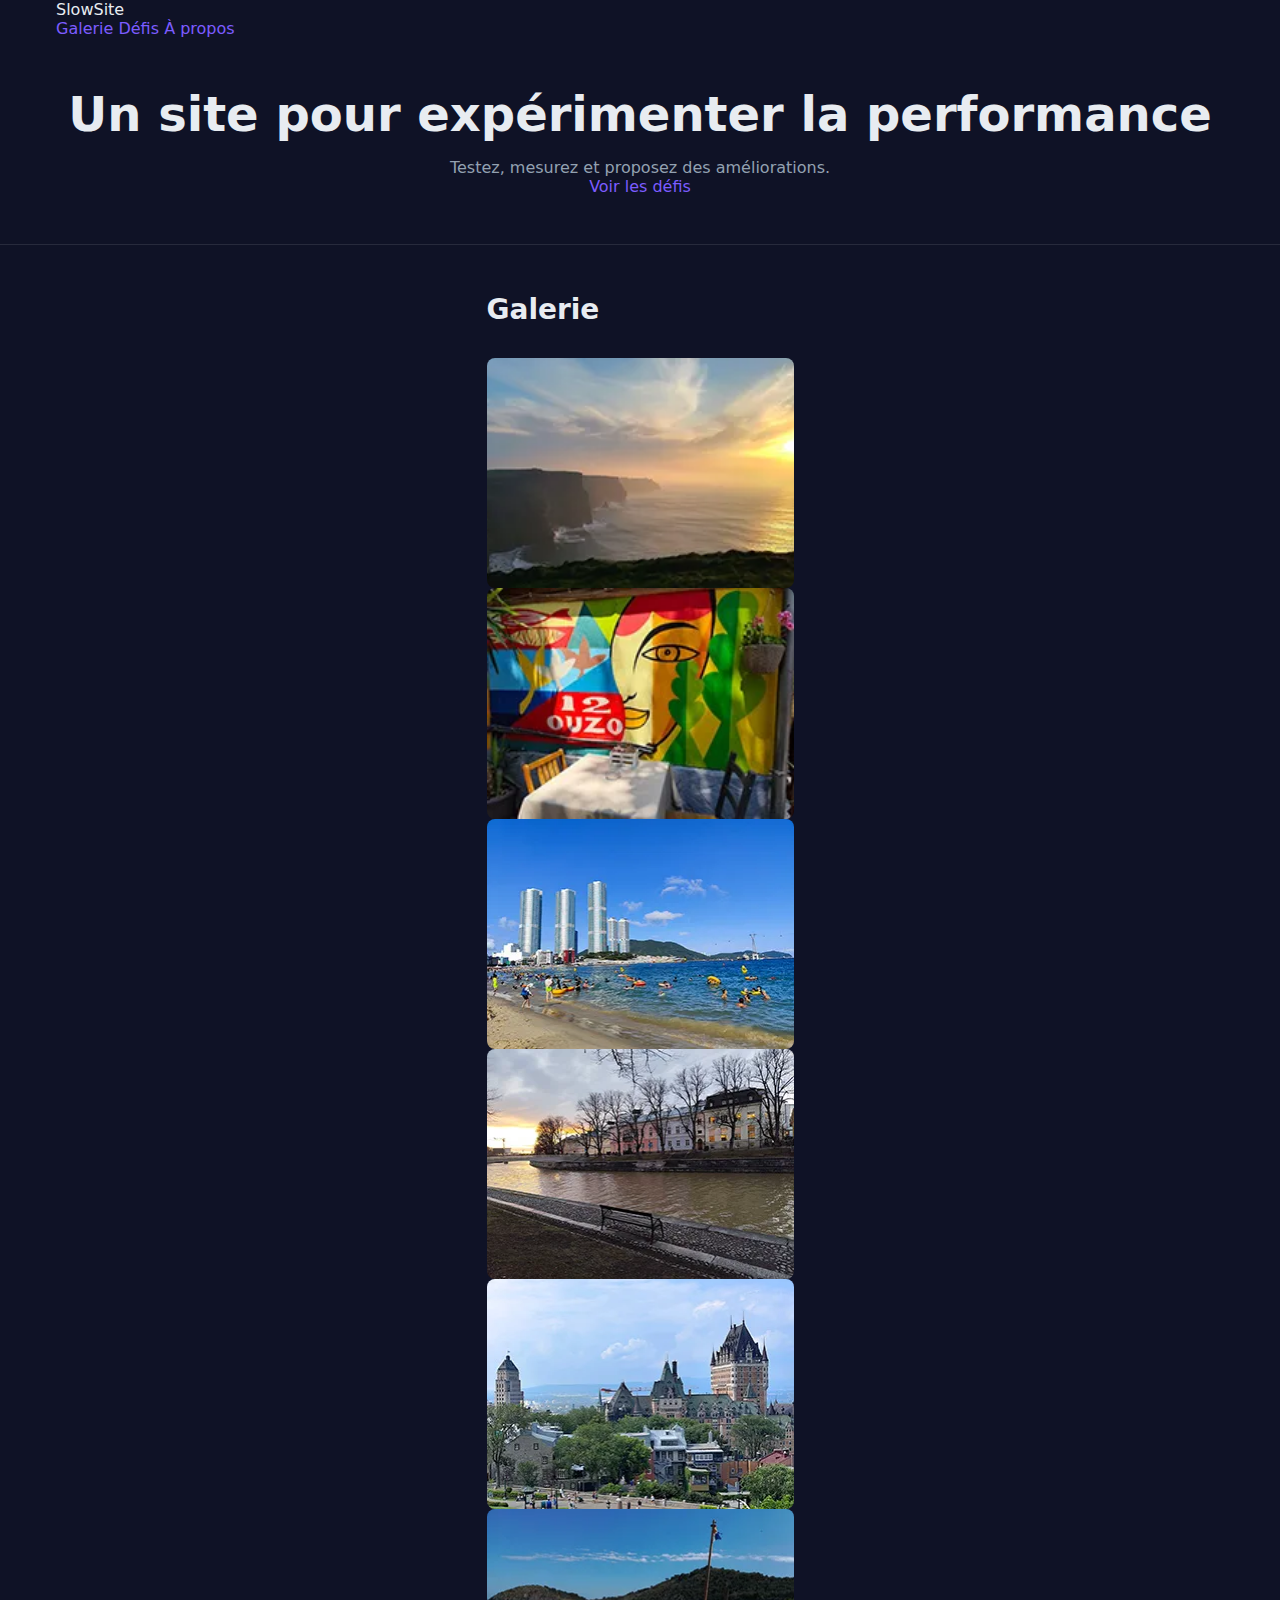
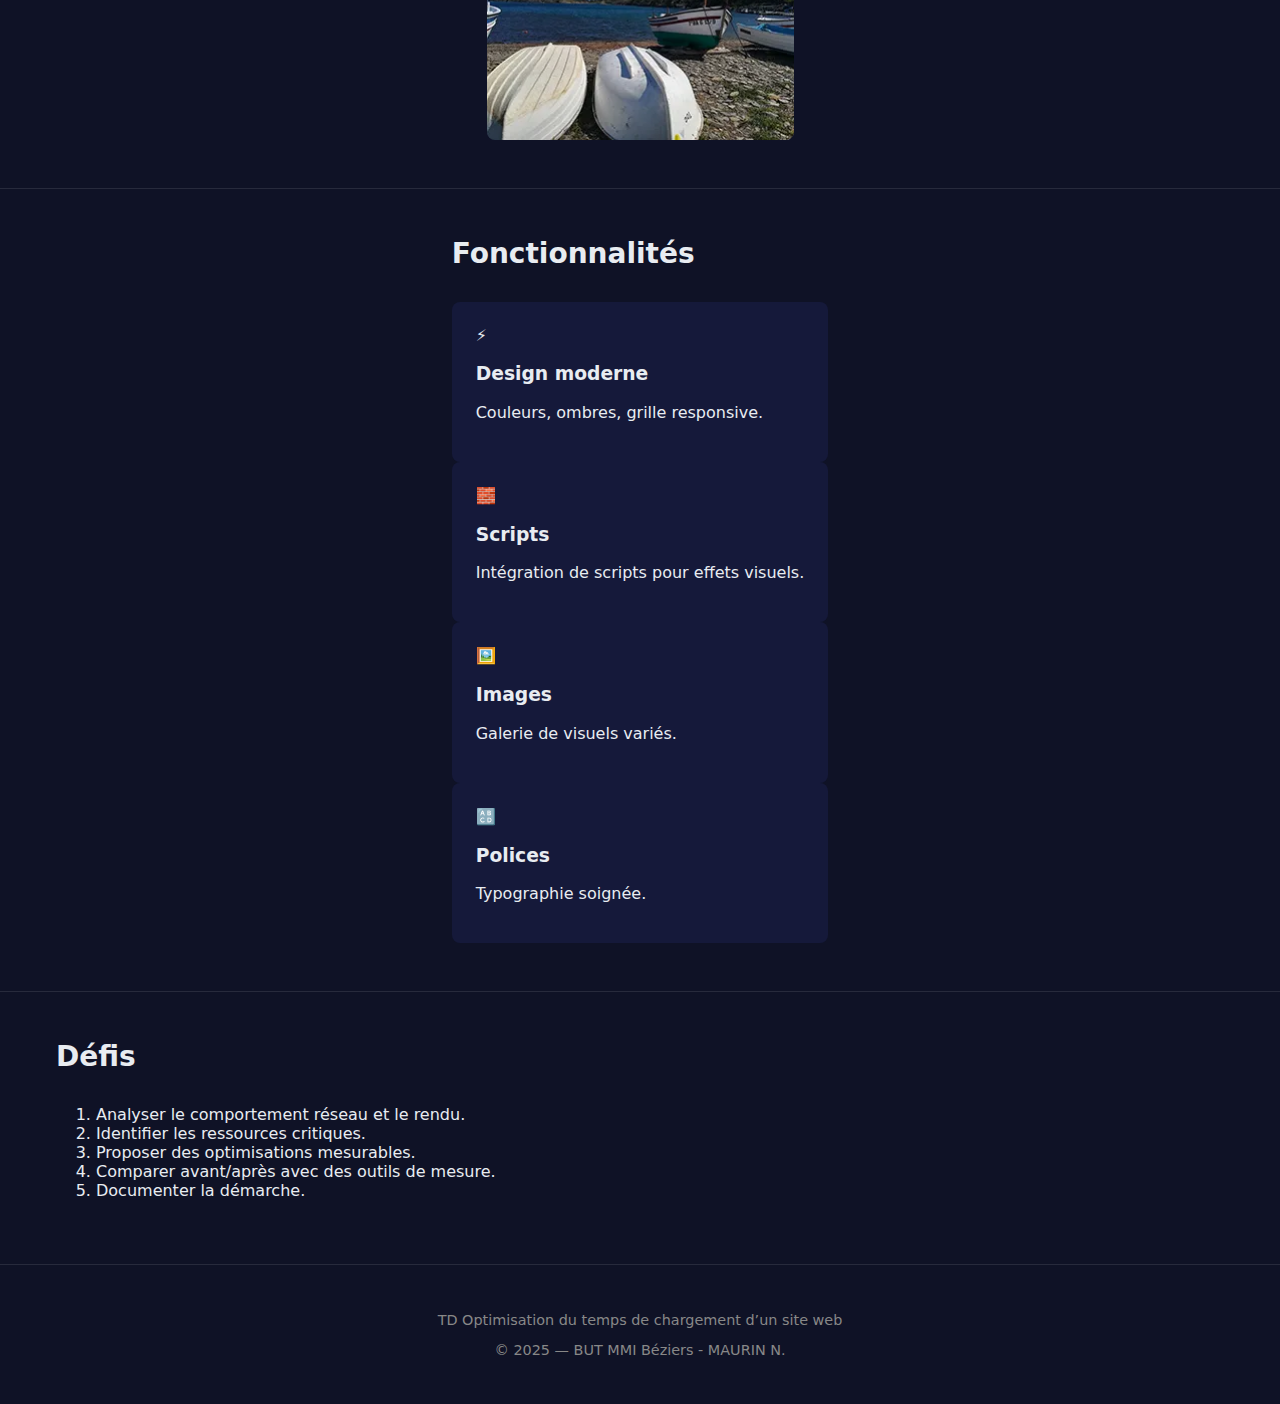
<file: index.html>
<!DOCTYPE html>
<html lang="fr">
<head>
  <meta charset="utf-8">
  <meta name="viewport" content="width=device-width,initial-scale=1">
  <title>Site vitrine</title>
  <link rel="preload" as="image" href="img/img1.webp?v=2">
  <link rel="preload" as="image" href="img/img2.webp?v=2">
  <style>


    :root{--bg:#0f1226;--fg:#E8ECF1;--muted:#93A1B1;--accent:#7C5CFF}
    *{box-sizing:border-box}
    body{margin:0;padding:0;background:var(--bg);color:var(--fg);font:1rem system-ui,sans-serif}
    a{color:var(--accent);text-decoration:none}
    .container{max-width:1200px;margin:0 auto;padding:0 1rem}
    nav{display:flex;justify-content:space-between;align-items:center;padding:1rem 0;border-bottom:1px solid rgba(255,255,255,.1)}
    nav .logo{font-weight:700}
    nav a{margin-left:2rem}
    .hero{padding:3rem 0;text-align:center}
    .hero h1{font-size:clamp(1.5rem,5vw,3rem);margin:0 0 1rem}
    .hero p{color:var(--muted);margin:0}
    .btn{background:var(--accent);color:#fff;padding:.75rem 1.5rem;border-radius:6px;display:inline-block;margin-top:1rem}
    .section{padding:3rem 0;border-top:1px solid rgba(255,255,255,.1)}
    h2{font-size:1.75rem;margin:0 0 2rem}
    .gallery{display:grid;grid-template-columns:repeat(auto-fit,minmax(250px,1fr));gap:1rem}
    .card{background:#15193A;border-radius:8px;overflow:hidden}
    .card a{display:block}
    .card picture{display:block;aspect-ratio:4/3}
    .card img{width:100%;height:100%;object-fit:cover;display:block}
    .features{display:grid;grid-template-columns:repeat(auto-fit,minmax(200px,1fr));gap:2rem}
    .feature{padding:1.5rem;background:#15193A;border-radius:8px}
    .feature-icon{font-size:2.5rem;margin-bottom:1rem}
    .footer{padding:2rem 0;border-top:1px solid rgba(255,255,255,.1);color:#888;text-align:center;font-size:.9rem}
    @media (max-width:768px){.gallery{grid-template-columns:repeat(2,1fr)} .features{grid-template-columns:1fr}}
  </style>
  <script defer src="js/script.js"></script>
  </head>
  <body>
    <div class="topbar">
      <div class="container nav">
        <div class="logo">Slow<span>Site</span></div>
        <div class="menu">
          <a href="#galerie">Galerie</a>
          <a href="#defis">Défis</a>
          <a href="#apropos">À propos</a>
        </div>
      </div>
    </div>

    <div class="hero">
      <div class="container hero-inner">
        <div class="hero-text">
          <h1>Un site pour expérimenter la performance</h1>
          <p>Testez, mesurez et proposez des améliorations.</p>
          <a class="cta" href="#defis">Voir les défis</a>
        </div>
      </div>
    </div>

    <div id="galerie" class="section gallery">
      <div class="container">
        <h2>Galerie</h2>
        <div class="grid">
          <div class="card">
            <a href="img1.html">
              <picture>
                <source srcset="img/img1.webp?v=2" type="image/webp">
                <img src="img/img1.webp?v=2" alt="Image 1" width="663" height="374" fetchpriority="high" loading="eager" decoding="async" />
              </picture>
            </a>
          </div>
          <div class="card">
            <a href="img2.html">
              <picture>
                <source srcset="img/img2.webp?v=2" type="image/webp">
                <img src="img/img2.webp?v=2" alt="Image 2" width="663" height="497" fetchpriority="high" loading="eager" decoding="async" />
              </picture>
            </a>
          </div>
          <div class="card">
            <a href="img3.html">
              <picture>
                <source srcset="img/img3.webp?v=2" type="image/webp">
                <img src="img/img3.webp?v=2" alt="Image 3" width="663" height="497" loading="lazy" decoding="async" />
              </picture>
            </a>
          </div>
          <div class="card">
            <a href="img4.html">
              <picture>
                <source srcset="img/img4.webp?v=2" type="image/webp">
                <img src="img/img4.webp?v=2" alt="Image 4" width="663" height="497" loading="lazy" decoding="async" />
              </picture>
            </a>
          </div>
          <div class="card">
            <a href="img5.html">
              <picture>
                <source srcset="img/img5.webp?v=2" type="image/webp">
                <img src="img/img5.webp?v=2" alt="Image 5" width="663" height="497" loading="lazy" decoding="async" />
              </picture>
            </a>
          </div>
          <div class="card">
            <a href="img6.html">
              <picture>
                <source srcset="img/img6.webp?v=2" type="image/webp">
                <img src="img/img6.webp?v=2" alt="Image 6" width="663" height="497" loading="lazy" decoding="async" />
              </picture>
            </a>
          </div>
        </div>
      </div>
    </div>

    <div id="apropos" class="section features">
      <div class="container">
        <h2>Fonctionnalités</h2>
        <div class="features-grid">
          <div class="feature">
            <div class="icon">⚡</div>
            <h3>Design moderne</h3>
            <p>Couleurs, ombres, grille responsive.</p>
          </div>
          <div class="feature">
            <div class="icon">🧱</div>
            <h3>Scripts</h3>
            <p>Intégration de scripts pour effets visuels.</p>
          </div>
          <div class="feature">
            <div class="icon">🖼️</div>
            <h3>Images</h3>
            <p>Galerie de visuels variés.</p>
          </div>
          <div class="feature">
            <div class="icon">🔠</div>
            <h3>Polices</h3>
            <p>Typographie soignée.</p>
          </div>
        </div>
      </div>
    </div>

    <div id="defis" class="section challenges">
      <div class="container">
        <h2>Défis</h2>
        <ol>
          <li>Analyser le comportement réseau et le rendu.</li>
          <li>Identifier les ressources critiques.</li>
          <li>Proposer des optimisations mesurables.</li>
          <li>Comparer avant/après avec des outils de mesure.</li>
          <li>Documenter la démarche.</li>
        </ol>
      </div>
    </div>

    <div class="footer">
      <div class="container">
        <p>TD Optimisation du temps de chargement d’un site web</p>
        <p>© 2025 — BUT MMI Béziers - MAURIN N.</p>
      </div>
    </div>
    <!-- Load metrics widget lazily during idle or on first interaction -->
    <script>
    (function(){
      var loaded = false;
      function loadMetrics(){
        if(loaded) return; loaded = true;
        var s = document.createElement('script');
        s.src = 'js/metrics.js';
        s.async = true;
        document.body.appendChild(s);
      }
      if('requestIdleCallback' in window){
        requestIdleCallback(loadMetrics, {timeout:2000});
      } else {
        window.addEventListener('load', function(){ setTimeout(loadMetrics, 2000); });
      }
      // If the user interacts, load earlier
      ['click','keydown','mousemove','touchstart'].forEach(function(ev){
        window.addEventListener(ev, function onFirst(){ loadMetrics(); window.removeEventListener(ev, onFirst); }, {once:true});
      });
    })();
    </script>
  </body>
</html>
</file>
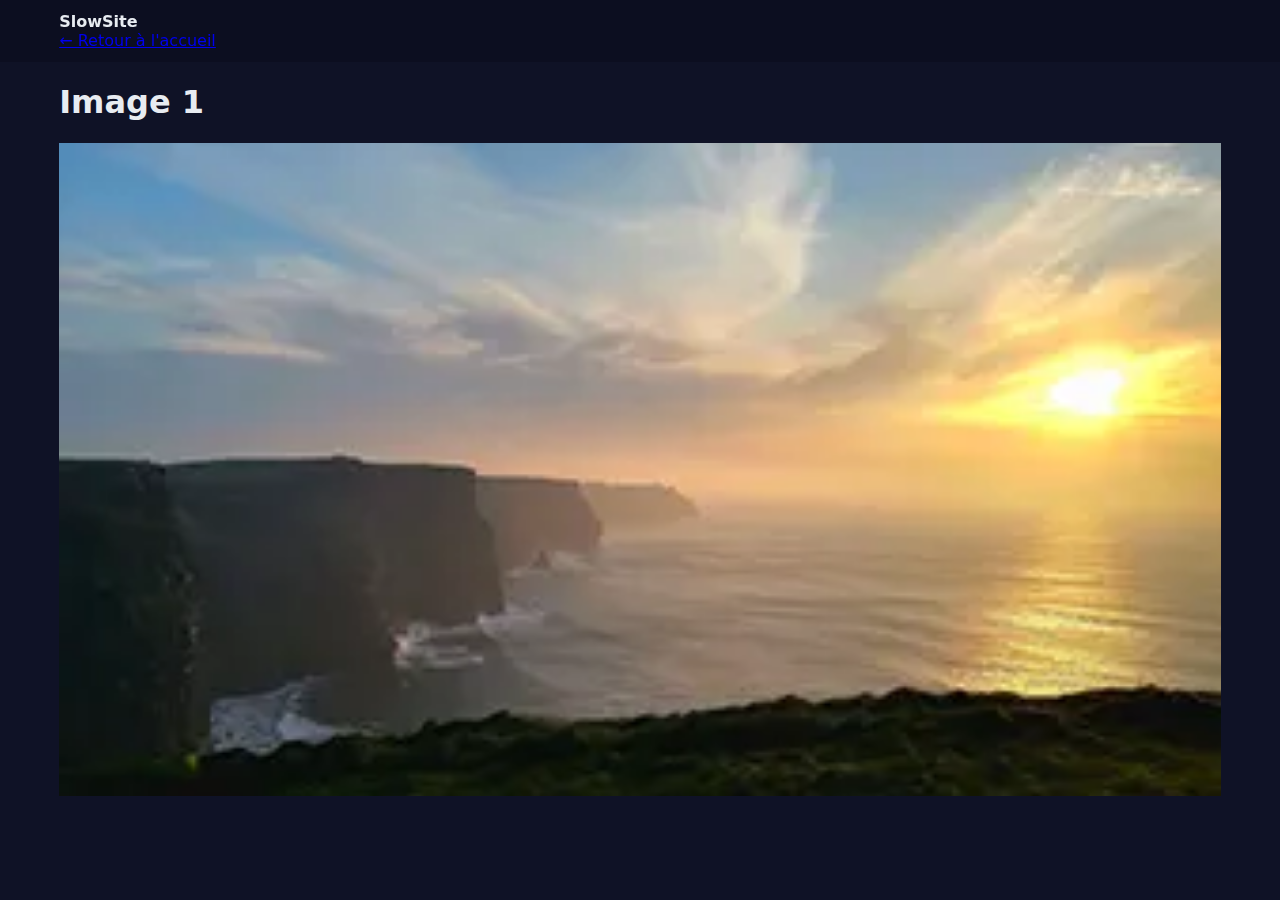
<file: img1.html>
<!DOCTYPE html>
<html lang="fr">
<head>
  <meta charset="utf-8" />
  <meta name="viewport" content="width=device-width, initial-scale=1" />
  <title>Image 1</title>
  <link rel="preload" as="image" href="img/img1.webp?v=2" type="image/webp">
  <style>
  :root{--bg:#0f1226;--fg:#E8ECF1;--muted:#93A1B1;--primary:#7C5CFF}
  *{box-sizing:border-box}
  html,body{margin:0;padding:0;background:var(--bg);color:var(--fg);font-family:system-ui,Segoe UI,Roboto,Arial,sans-serif}
  .container{width:min(1200px,92%);margin:0 auto;padding:0 8px}
  .topbar{position:sticky;top:0;background:rgba(10,12,28,.6);backdrop-filter:blur(6px);padding:12px 0}
  .logo{font-weight:700}
  .menu{display:flex;gap:14px}
  .image-wrapper{max-width:100%;margin:20px 0}
  .image-wrapper picture{display:block;aspect-ratio:16/9;overflow:hidden}
  .image-wrapper img{display:block;width:100%;height:100%;object-fit:cover}
  </style>
  <script src="js/script.js" defer></script>
</head>
<body>
  <div class="topbar"><div class="container nav"><div class="logo">Slow<span>Site</span></div><div class="menu"><a href="index.html">← Retour à l'accueil</a></div></div></div>
  <div class="section image-page"><div class="container">
    <h1>Image 1</h1>
    <div class="image-wrapper">
      <picture>
        <source srcset="img/img1.webp?v=2" type="image/webp">
        <img src="img/img1.webp?v=2" alt="Image 1" width="663" height="374" fetchpriority="high" loading="eager" decoding="async">
      </picture>
    </div>
  </div></div>
</body>
</html>
</file>
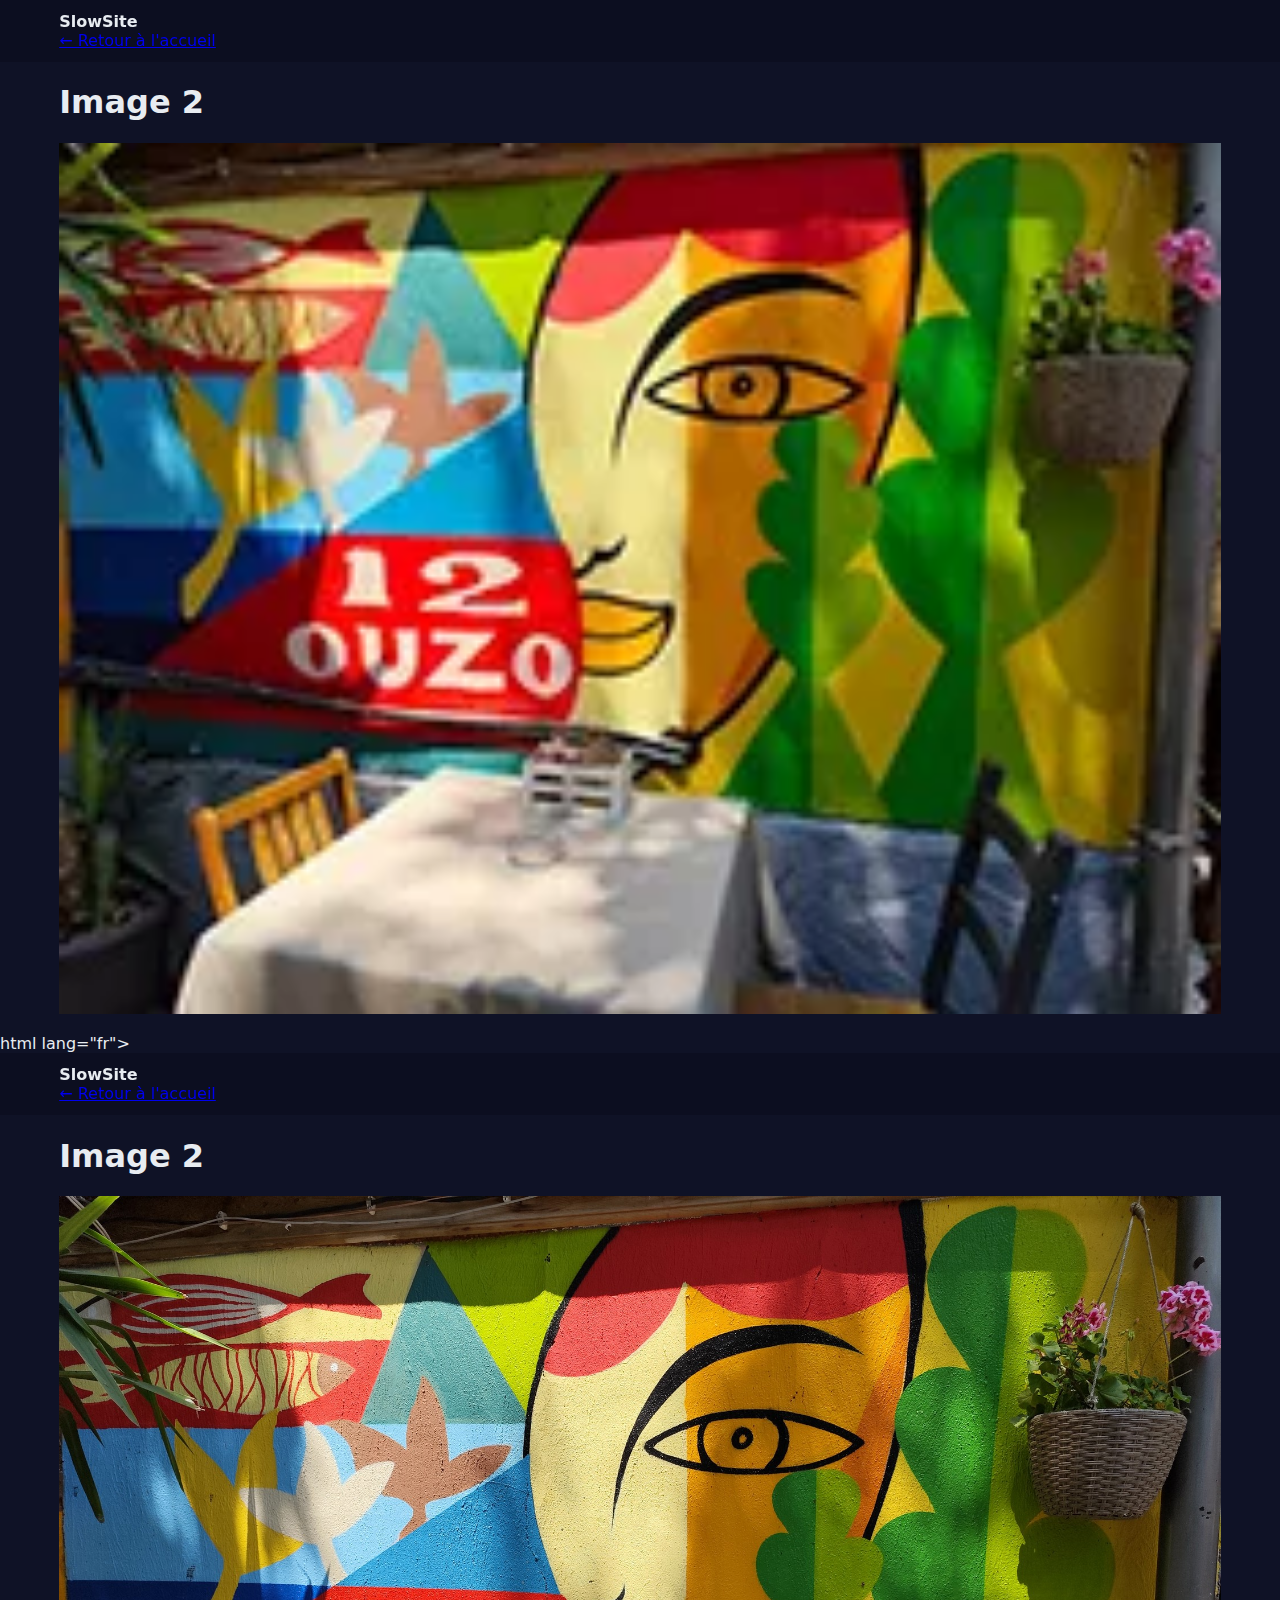
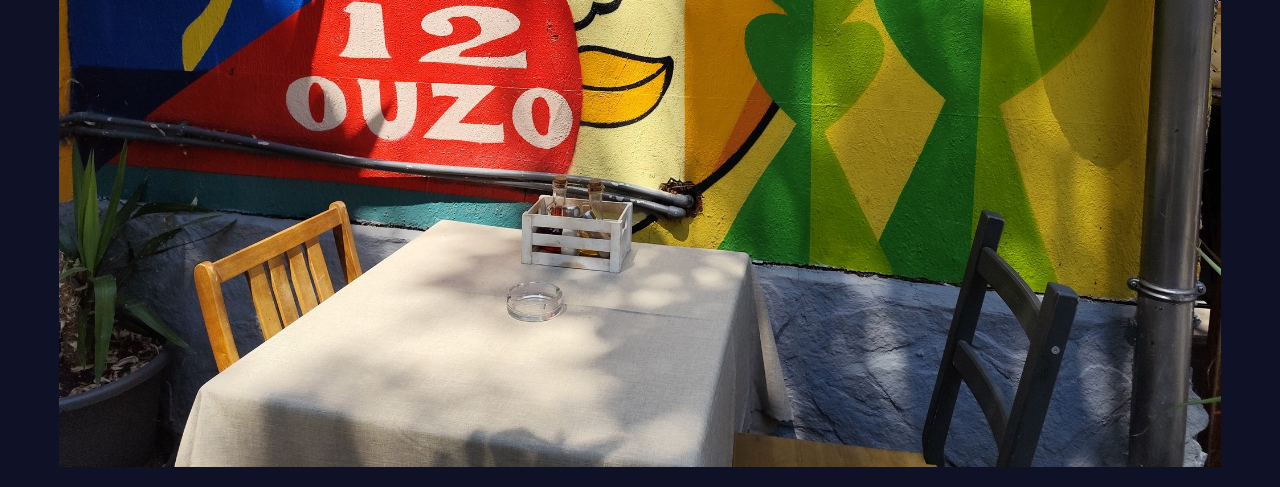
<file: img2.html>
<!DOCTYPE html>
<html lang="fr">
<head>
  <meta charset="utf-8" />
  <meta name="viewport" content="width=device-width, initial-scale=1" />
  <title>Image 2</title>
  <link rel="preload" as="image" href="img/img2.webp?v=2" type="image/webp">
  <style>
  :root{--bg:#0f1226;--fg:#E8ECF1;--muted:#93A1B1;--primary:#7C5CFF}
  *{box-sizing:border-box}
  html,body{margin:0;padding:0;background:var(--bg);color:var(--fg);font-family:system-ui,Segoe UI,Roboto,Arial,sans-serif}
  .container{width:min(1200px,92%);margin:0 auto;padding:0 8px}
  .topbar{position:sticky;top:0;background:rgba(10,12,28,.6);backdrop-filter:blur(6px);padding:12px 0}
  .logo{font-weight:700}
  .menu{display:flex;gap:14px}
  .image-wrapper{max-width:100%;margin:20px 0}
  .image-wrapper picture{display:block;aspect-ratio:4/3;overflow:hidden}
  .image-wrapper img{display:block;width:100%;height:100%;object-fit:cover}
  </style>
  <script src="js/script.js" defer></script>
</head>
<body>
  <div class="topbar"><div class="container nav"><div class="logo">Slow<span>Site</span></div><div class="menu"><a href="index.html">← Retour à l'accueil</a></div></div></div>
  <div class="section image-page"><div class="container">
    <h1>Image 2</h1>
    <div class="image-wrapper">
      <picture>
        <source srcset="img/img2.webp?v=2" type="image/webp">
        <img src="img/img2.webp?v=2" alt="Image 2" width="663" height="497" fetchpriority="high" loading="eager" decoding="async">
      </picture>
    </div>
  </div></div>
</body>
</html>html lang="fr">
<head>
  <meta charset="utf-8" />
  <meta name="viewport" content="width=device-width, initial-scale=1" />
  <title>Image 2</title>
  <link rel="stylesheet" href="css/styles.css">
  <script src="js/script.js"></script>
</head>
<body>
  <div class="topbar"><div class="container nav"><div class="logo">Slow<span>Site</span></div><div class="menu"><a href="index.html">← Retour à l'accueil</a></div></div></div>
  <div class="section image-page"><div class="container">
    <h1>Image 2</h1>
    <div class="image-wrapper"><img src="img/img2.jpg" alt="Image 2"></div>
  </div></div>
</body>
</html>
</file>
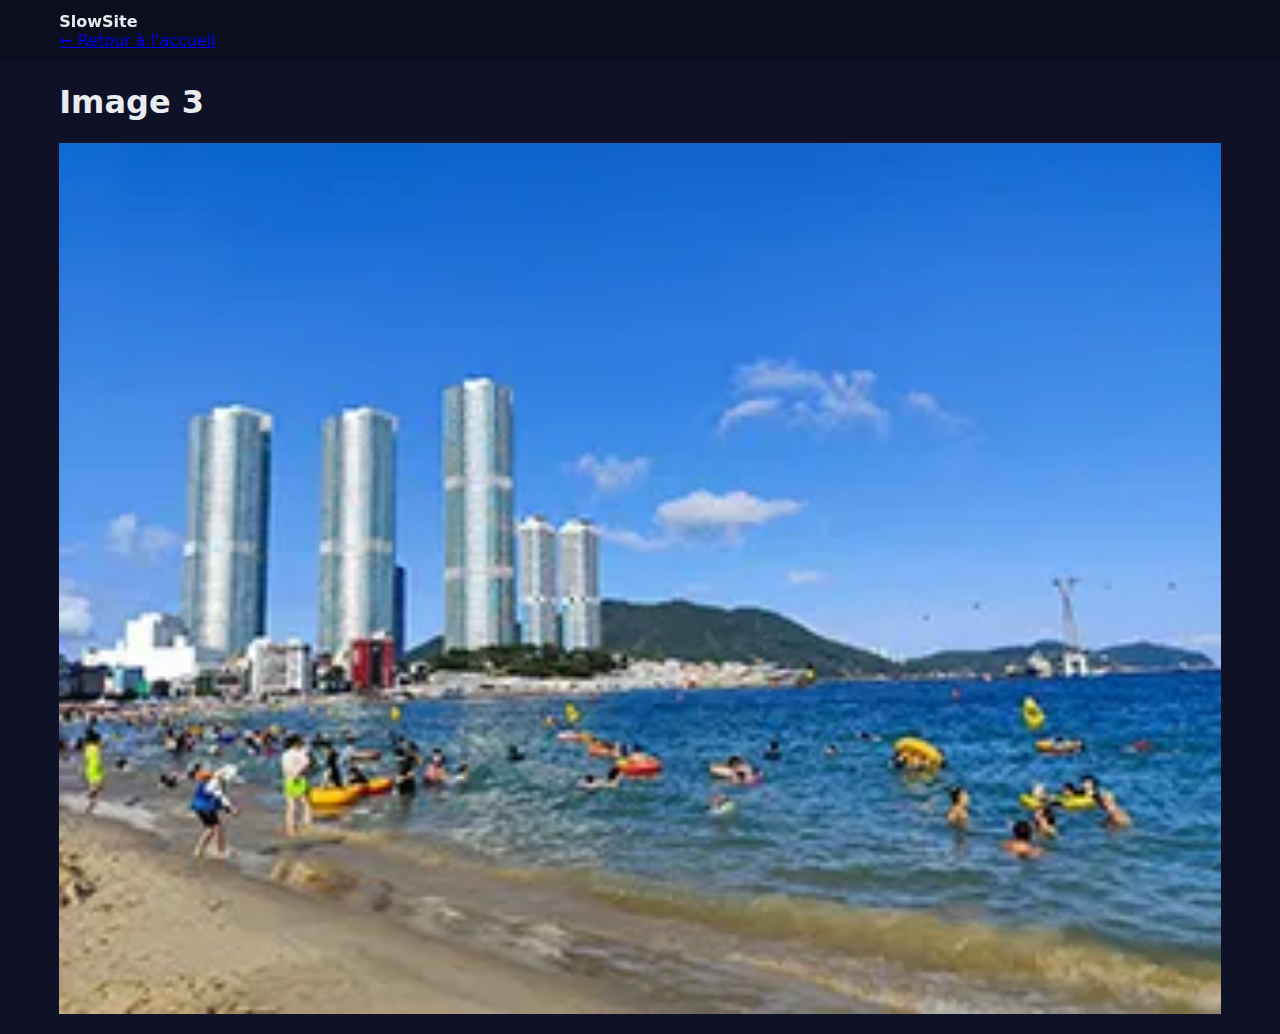
<file: img3.html>
<!DOCTYPE html>
<html lang="fr">
<head>
  <meta charset="utf-8" />
  <meta name="viewport" content="width=device-width, initial-scale=1" />
  <title>Image 3</title>
  <link rel="preload" as="image" href="img/img3.webp?v=2" type="image/webp">
  <style>
  :root{--bg:#0f1226;--fg:#E8ECF1;--muted:#93A1B1;--primary:#7C5CFF}
  *{box-sizing:border-box}
  html,body{margin:0;padding:0;background:var(--bg);color:var(--fg);font-family:system-ui,Segoe UI,Roboto,Arial,sans-serif}
  .container{width:min(1200px,92%);margin:0 auto;padding:0 8px}
  .topbar{position:sticky;top:0;background:rgba(10,12,28,.6);backdrop-filter:blur(6px);padding:12px 0}
  .logo{font-weight:700}
  .menu{display:flex;gap:14px}
  .image-wrapper{max-width:100%;margin:20px 0}
  .image-wrapper picture{display:block;aspect-ratio:4/3;overflow:hidden}
  .image-wrapper img{display:block;width:100%;height:100%;object-fit:cover}
  </style>
  <script src="js/script.js" defer></script>
</head>
<body>
  <div class="topbar"><div class="container nav"><div class="logo">Slow<span>Site</span></div><div class="menu"><a href="index.html">← Retour à l'accueil</a></div></div></div>
  <div class="section image-page"><div class="container">
    <h1>Image 3</h1>
    <div class="image-wrapper">
      <picture>
        <source srcset="img/img3.webp?v=2" type="image/webp">
        <img src="img/img3.webp?v=2" alt="Image 3" width="663" height="497" loading="eager" decoding="async">
      </picture>
    </div>
  </div></div>
</body>
</html>
</file>
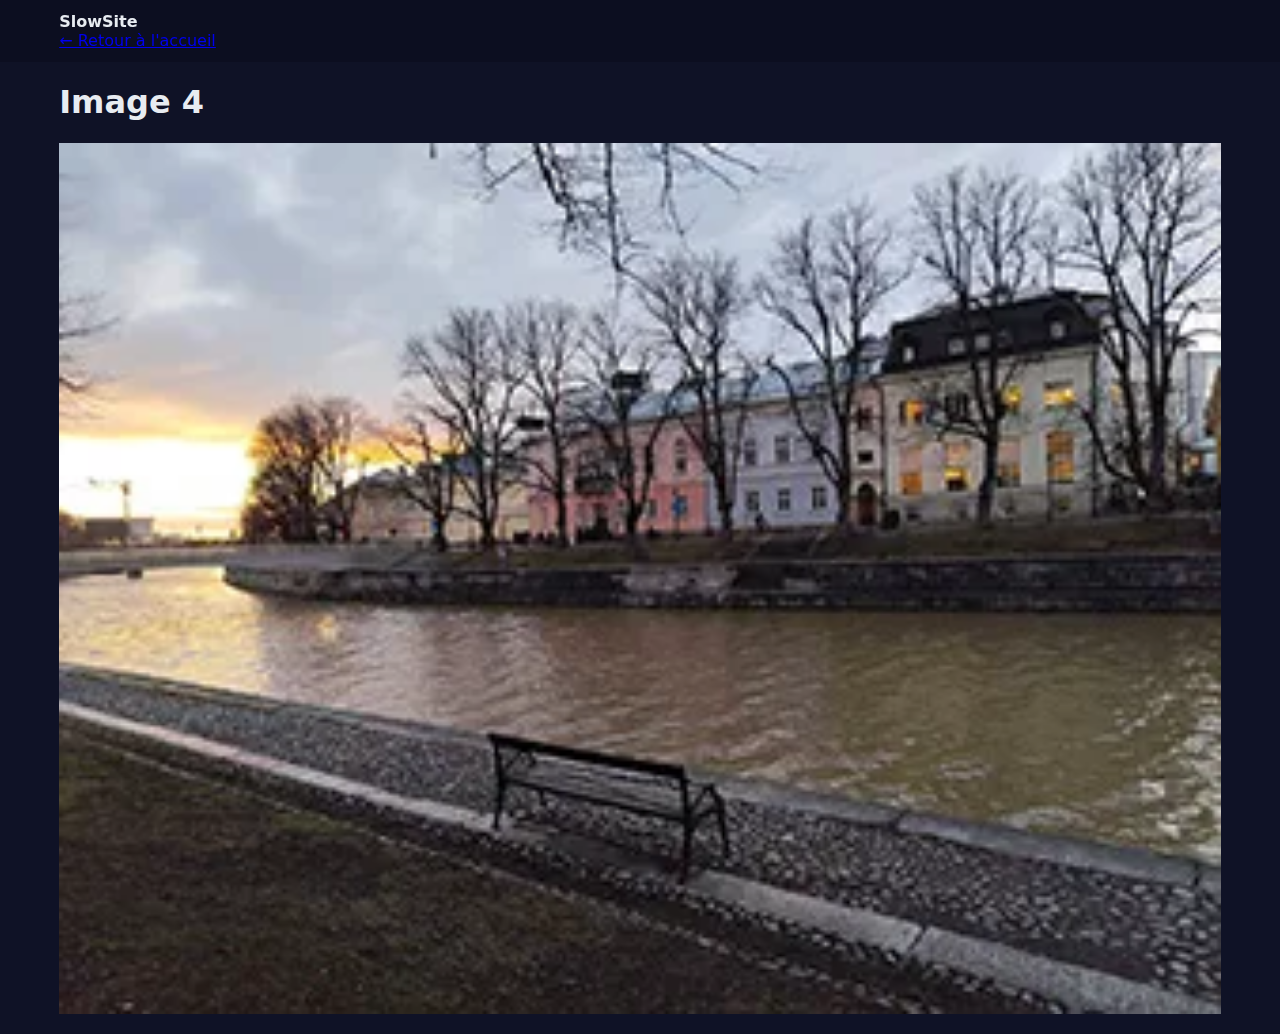
<file: img4.html>
<!DOCTYPE html>
<html lang="fr">
<head>
  <meta charset="utf-8" />
  <meta name="viewport" content="width=device-width, initial-scale=1" />
  <title>Image 4</title>
  <link rel="preload" as="image" href="img/img4.webp?v=2" type="image/webp">
  <style>
  :root{--bg:#0f1226;--fg:#E8ECF1;--muted:#93A1B1;--primary:#7C5CFF}
  *{box-sizing:border-box}
  html,body{margin:0;padding:0;background:var(--bg);color:var(--fg);font-family:system-ui,Segoe UI,Roboto,Arial,sans-serif}
  .container{width:min(1200px,92%);margin:0 auto;padding:0 8px}
  .topbar{position:sticky;top:0;background:rgba(10,12,28,.6);backdrop-filter:blur(6px);padding:12px 0}
  .logo{font-weight:700}
  .menu{display:flex;gap:14px}
  .image-wrapper{max-width:100%;margin:20px 0}
  .image-wrapper picture{display:block;aspect-ratio:4/3;overflow:hidden}
  .image-wrapper img{display:block;width:100%;height:100%;object-fit:cover}
  </style>
  <script src="js/script.js" defer></script>
</head>
<body>
  <div class="topbar"><div class="container nav"><div class="logo">Slow<span>Site</span></div><div class="menu"><a href="index.html">← Retour à l'accueil</a></div></div></div>
  <div class="section image-page"><div class="container">
    <h1>Image 4</h1>
    <div class="image-wrapper">
      <picture>
        <source srcset="img/img4.webp?v=2" type="image/webp">
        <img src="img/img4.webp?v=2" alt="Image 4" width="663" height="497" loading="eager" decoding="async">
      </picture>
    </div>
  </div></div>
</body>
</html>
</file>
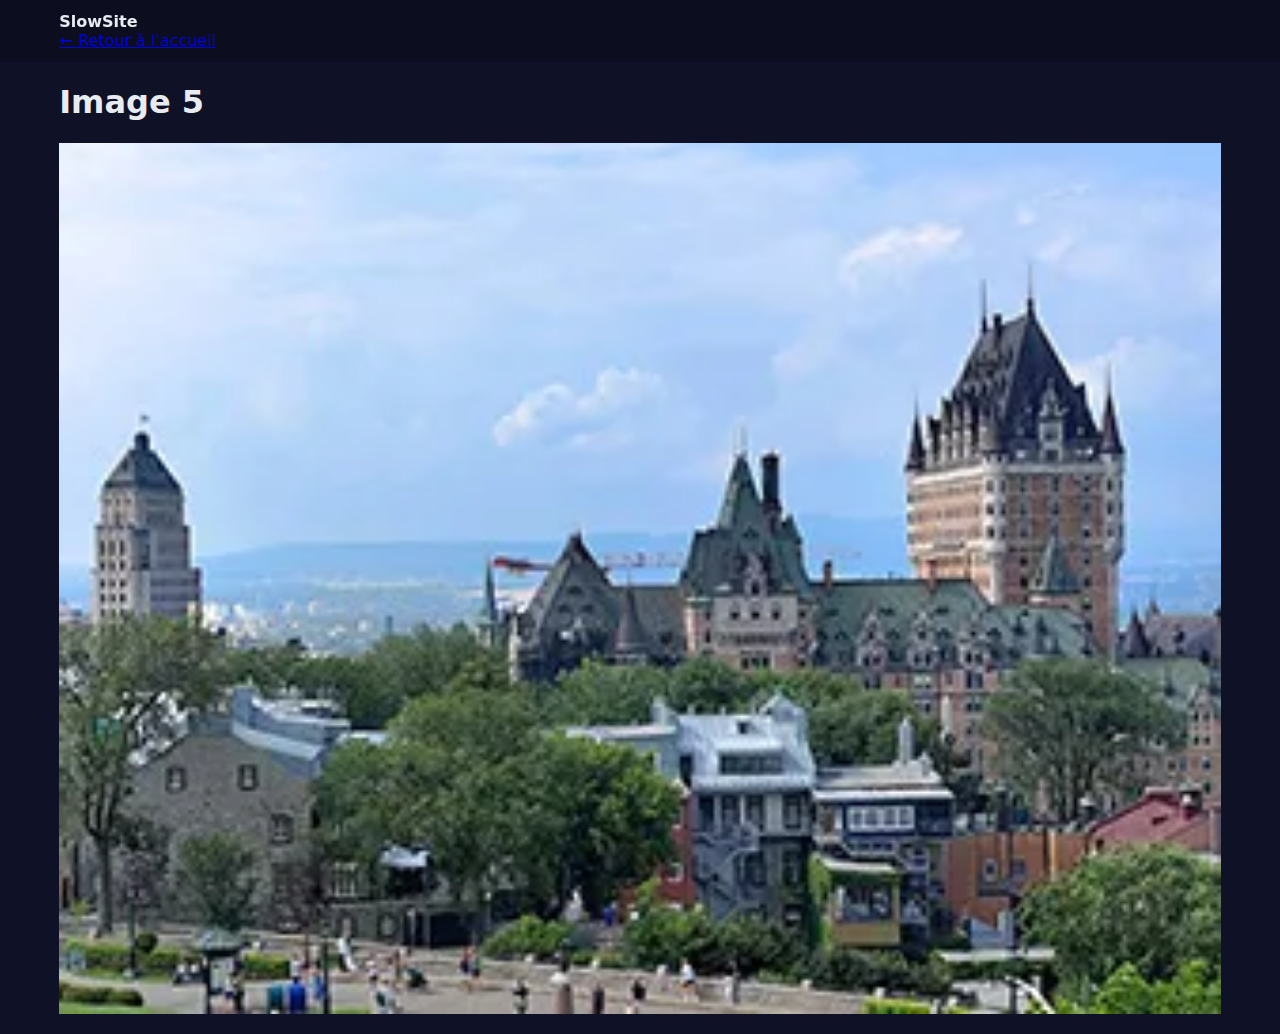
<file: img5.html>
<!DOCTYPE html>
<html lang="fr">
<head>
  <meta charset="utf-8" />
  <meta name="viewport" content="width=device-width, initial-scale=1" />
  <title>Image 5</title>
  <link rel="preload" as="image" href="img/img5.webp?v=2" type="image/webp">
  <style>
  :root{--bg:#0f1226;--fg:#E8ECF1;--muted:#93A1B1;--primary:#7C5CFF}
  *{box-sizing:border-box}
  html,body{margin:0;padding:0;background:var(--bg);color:var(--fg);font-family:system-ui,Segoe UI,Roboto,Arial,sans-serif}
  .container{width:min(1200px,92%);margin:0 auto;padding:0 8px}
  .topbar{position:sticky;top:0;background:rgba(10,12,28,.6);backdrop-filter:blur(6px);padding:12px 0}
  .logo{font-weight:700}
  .menu{display:flex;gap:14px}
  .image-wrapper{max-width:100%;margin:20px 0}
  .image-wrapper picture{display:block;aspect-ratio:4/3;overflow:hidden}
  .image-wrapper img{display:block;width:100%;height:100%;object-fit:cover}
  </style>
  <script src="js/script.js" defer></script>
</head>
<body>
  <div class="topbar"><div class="container nav"><div class="logo">Slow<span>Site</span></div><div class="menu"><a href="index.html">← Retour à l'accueil</a></div></div></div>
  <div class="section image-page"><div class="container">
    <h1>Image 5</h1>
    <div class="image-wrapper">
      <picture>
        <source srcset="img/img5.webp?v=2" type="image/webp">
        <img src="img/img5.webp?v=2" alt="Image 5" width="663" height="497" loading="eager" decoding="async">
      </picture>
    </div>
  </div></div>
</body>
</html>
</file>
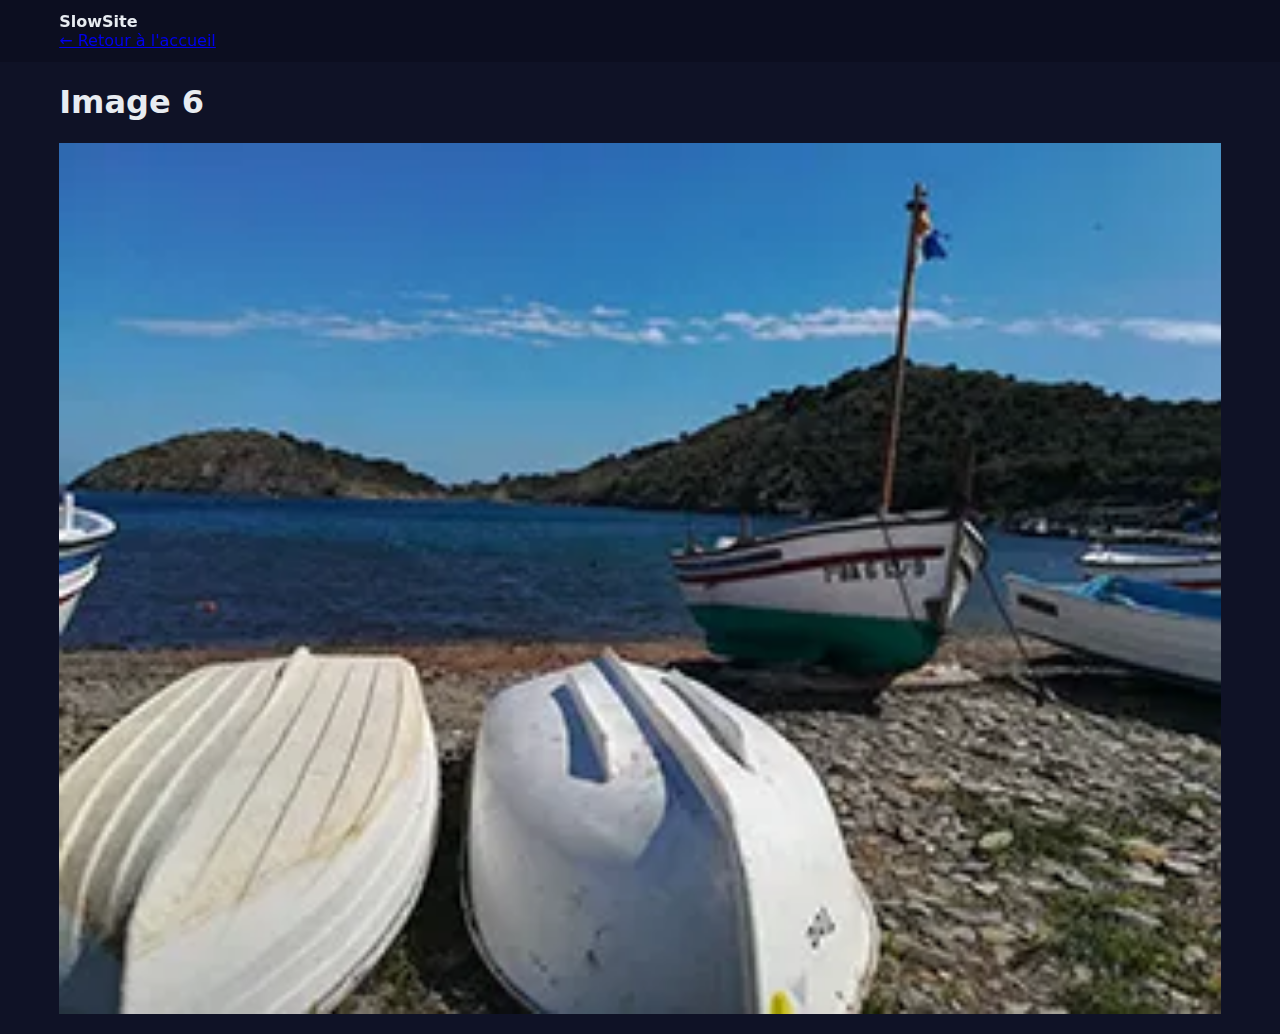
<file: img6.html>
<!DOCTYPE html>
<html lang="fr">
<head>
  <meta charset="utf-8" />
  <meta name="viewport" content="width=device-width, initial-scale=1" />
  <title>Image 6</title>
  <link rel="preload" as="image" href="img/img6.webp?v=2" type="image/webp">
  <style>
  :root{--bg:#0f1226;--fg:#E8ECF1;--muted:#93A1B1;--primary:#7C5CFF}
  *{box-sizing:border-box}
  html,body{margin:0;padding:0;background:var(--bg);color:var(--fg);font-family:system-ui,Segoe UI,Roboto,Arial,sans-serif}
  .container{width:min(1200px,92%);margin:0 auto;padding:0 8px}
  .topbar{position:sticky;top:0;background:rgba(10,12,28,.6);backdrop-filter:blur(6px);padding:12px 0}
  .logo{font-weight:700}
  .menu{display:flex;gap:14px}
  .image-wrapper{max-width:100%;margin:20px 0}
  .image-wrapper picture{display:block;aspect-ratio:4/3;overflow:hidden}
  .image-wrapper img{display:block;width:100%;height:100%;object-fit:cover}
  </style>
  <script src="js/script.js" defer></script>
</head>
<body>
  <div class="topbar"><div class="container nav"><div class="logo">Slow<span>Site</span></div><div class="menu"><a href="index.html">← Retour à l'accueil</a></div></div></div>
  <div class="section image-page"><div class="container">
    <h1>Image 6</h1>
    <div class="image-wrapper">
      <picture>
        <source srcset="img/img6.webp?v=2" type="image/webp">
        <img src="img/img6.webp?v=2" alt="Image 6" width="663" height="497" loading="eager" decoding="async">
      </picture>
    </div>
  </div></div>
</body>
</html>
</file>
<file: css/styles.css>
/* Minimal consolidated stylesheet for performance (≈50 lines) */
:root{--bg:#0f1226;--fg:#E8ECF1;--muted:#93A1B1;--primary:#7C5CFF}
*{box-sizing:border-box}
html,body{margin:0;padding:0;background:var(--bg);color:var(--fg);font-family:system-ui,Segoe UI,Roboto,Arial,sans-serif}
.container{width:min(1200px,92%);margin:0 auto;padding:0 8px}
.topbar{position:sticky;top:0;background:rgba(10,12,28,.6);backdrop-filter:blur(6px);padding:12px 0}
.logo{font-weight:700}
.menu{display:flex;gap:14px}
.hero{padding:56px 0 28px}
.hero h1{font-size:clamp(22px,4vw,44px);margin:0 0 8px}
.hero p{color:var(--muted);margin:0 0 12px}
.cta{background:var(--primary);color:#fff;padding:10px 14px;border-radius:10px;text-decoration:none}
.gallery{padding:28px 0}

.grid{display:grid;grid-template-columns:repeat(3,1fr);gap:12px}
.card{background:#15193A;border-radius:10px;overflow:hidden}
.card img{display:block;width:100%;height:auto}
.features{padding:28px 0}
.features-grid{display:grid;grid-template-columns:repeat(4,1fr);gap:12px}
.feature{background:#15193A;padding:12px;border-radius:8px}
.footer{text-align:center;padding:20px 0;color:#c9d1d9}
@media (max-width:900px){.grid{grid-template-columns:repeat(2,1fr)}.features-grid{grid-template-columns:repeat(2,1fr)}}
</file>
